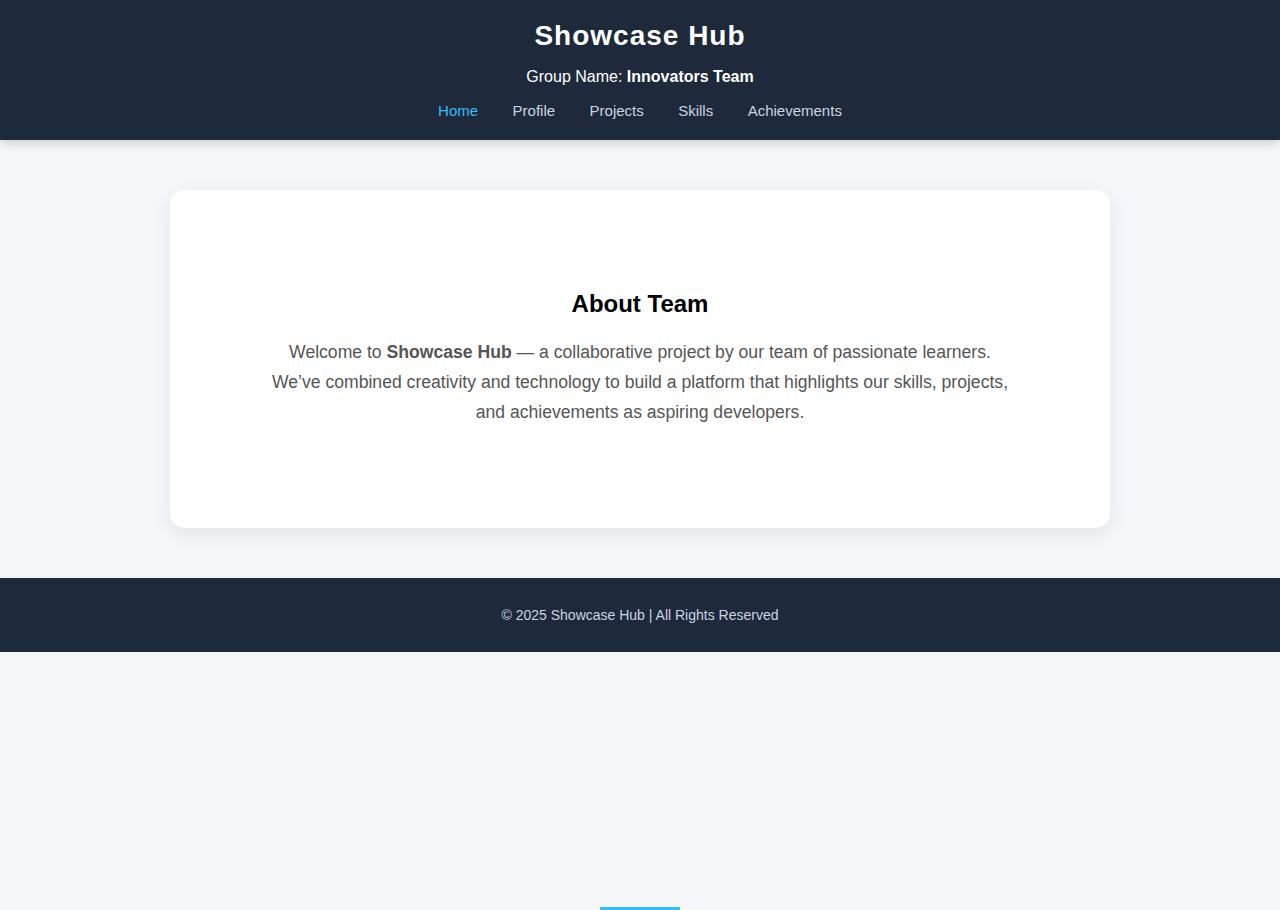
<file: src/index.html>
<!DOCTYPE html>
<html lang="en">
<head>
  <meta charset="UTF-8">
  <meta name="viewport" content="width=device-width, initial-scale=1.0">
  <title>Showcase Hub | Home</title>
  <link rel="stylesheet" href="../styles/style.css">
</head>
<body>
  <header>
    <h1>Showcase Hub</h1>
    <p>Group Name: <strong>Innovators Team</strong></p>

    <nav>
      <a href="index.html" class="active">Home</a>
      <a href="profile.html">Profile</a>
      <a href="project.html">Projects</a>
      <a href="skills.html">Skills</a>
      <a href="achievement.html">Achievements</a>
    </nav>
  </header>

  <section class="about">
    <h2>About Team</h2>
    <p>
      Welcome to <strong>Showcase Hub</strong> — a collaborative project by our team of passionate learners. 
      We’ve combined creativity and technology to build a platform that highlights our skills, projects, 
      and achievements as aspiring developers.
    </p>
  </section>

  <footer>
    <p>© 2025 Showcase Hub | All Rights Reserved</p>
  </footer>
</body>
</html>
</file>
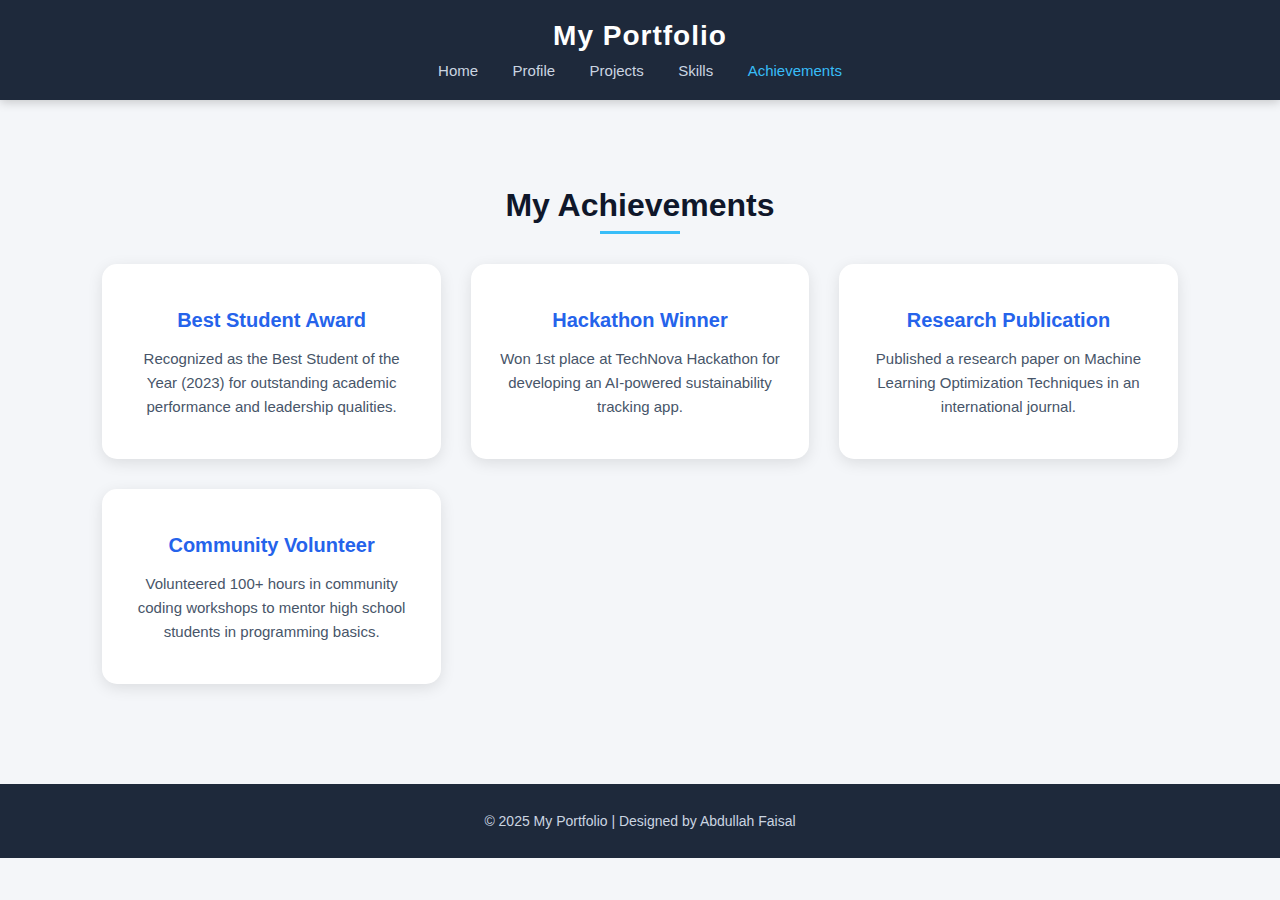
<file: src/achievement.html>
<!DOCTYPE html>
<html lang="en">
<head>
  <meta charset="UTF-8">
  <meta name="viewport" content="width=device-width, initial-scale=1.0">
  <title>Achievements | My Portfolio</title>
  <link rel="stylesheet" href="../styles/style.css">
</head>
<body>

  <header>
    <h1>My Portfolio</h1>
    <nav>
      <a href="index.html">Home</a>
      <a href="profile.html">Profile</a>
      <a href="project.html">Projects</a>
      <a href="skills.html">Skills</a>
      <a href="achievement.html" class="active">Achievements</a>
    </nav>
  </header>

  <section class="achievements-section">
    <h2>My Achievements</h2>
    <div class="achievements-grid">
      <div class="achievement-card">
        <h3>Best Student Award</h3>
        <p>Recognized as the Best Student of the Year (2023) for outstanding academic performance and leadership qualities.</p>
      </div>

      <div class="achievement-card">
        <h3>Hackathon Winner</h3>
        <p>Won 1st place at TechNova Hackathon for developing an AI-powered sustainability tracking app.</p>
      </div>

      <div class="achievement-card">
        <h3>Research Publication</h3>
        <p>Published a research paper on Machine Learning Optimization Techniques in an international journal.</p>
      </div>

      <div class="achievement-card">
        <h3>Community Volunteer</h3>
        <p>Volunteered 100+ hours in community coding workshops to mentor high school students in programming basics.</p>
      </div>
    </div>
  </section>

  <footer>
    <p>© 2025 My Portfolio | Designed by Abdullah Faisal </p>
  </footer>

</body>
</html>
</file>
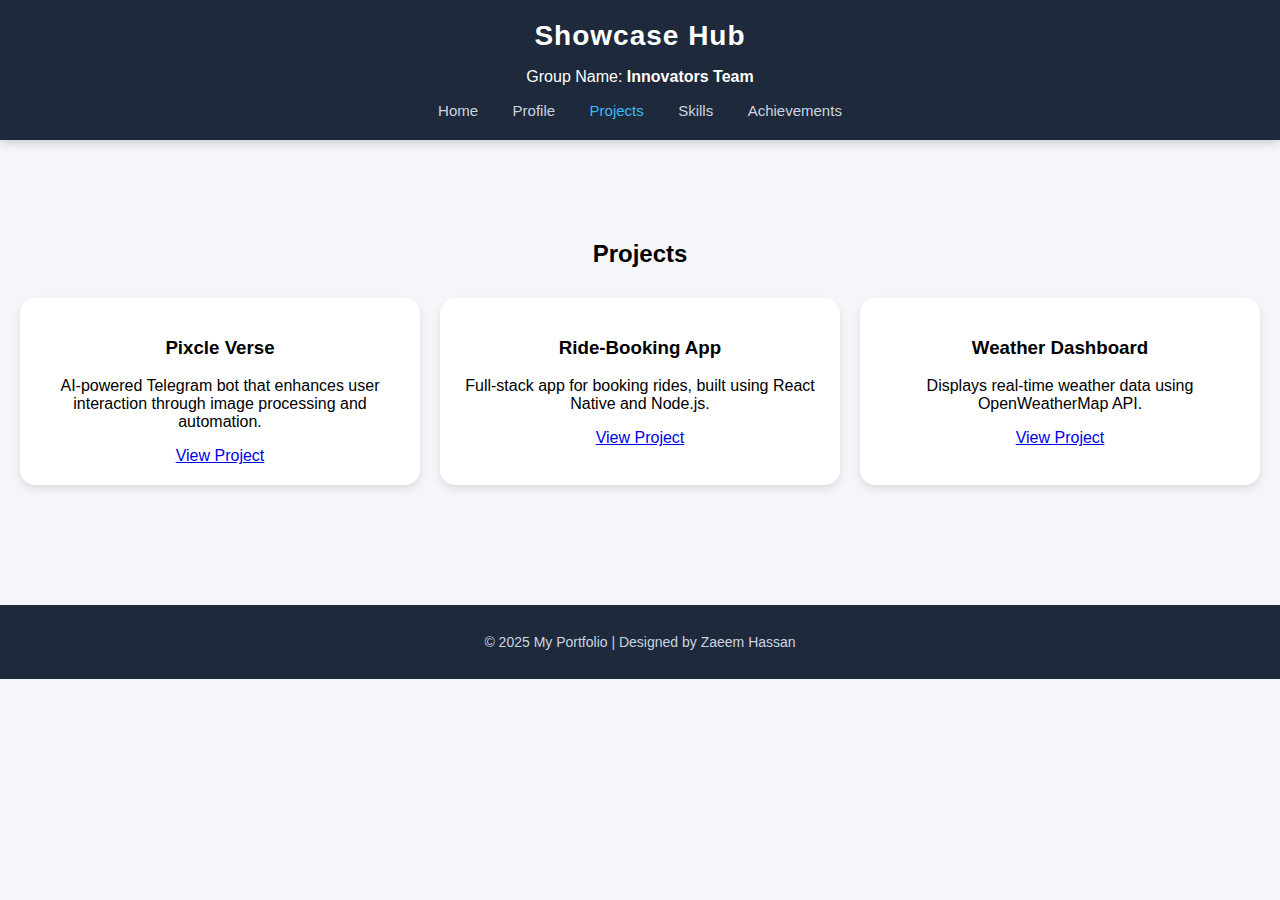
<file: src/project.html>
<!DOCTYPE html>
<html lang="en">
<head>
  <meta charset="UTF-8">
  <meta name="viewport" content="width=device-width, initial-scale=1.0">
  <title>Zaeem | Portfolio</title>
  <link rel="stylesheet" href="../styles/style.css">
</head>
<body>
  <!-- Header -->
  <header>
    <h1>Showcase Hub</h1>
    <p>Group Name: <strong>Innovators Team</strong></p>
    <nav>
      <a href="index.html">Home</a>
      <a href="profile.html">Profile</a>
      <a href="project.html" class="active">Projects</a>
      <a href="skills.html">Skills</a>
      <a href="achievement.html">Achievements</a>
    </nav>
  </header>

  <!-- Projects Section -->
  <section id="projects" class="projects">
    <h2>Projects</h2>
    <div class="project-grid">
      <div class="project-card">
        <h3>Pixcle Verse</h3>
        <p>AI-powered Telegram bot that enhances user interaction through image processing and automation.</p>
        <a href="#">View Project</a>
      </div>
      <div class="project-card">
        <h3>Ride-Booking App</h3>
        <p>Full-stack app for booking rides, built using React Native and Node.js.</p>
        <a href="#">View Project</a>
      </div>
      <div class="project-card">
        <h3>Weather Dashboard</h3>
        <p>Displays real-time weather data using OpenWeatherMap API.</p>
        <a href="#">View Project</a>
      </div>
    </div>
  </section>

  <!-- Footer -->
  <footer>
    <p>© 2025 My Portfolio | Designed by Zaeem Hassan</p>
  </footer>
</body>
</html>
</file>
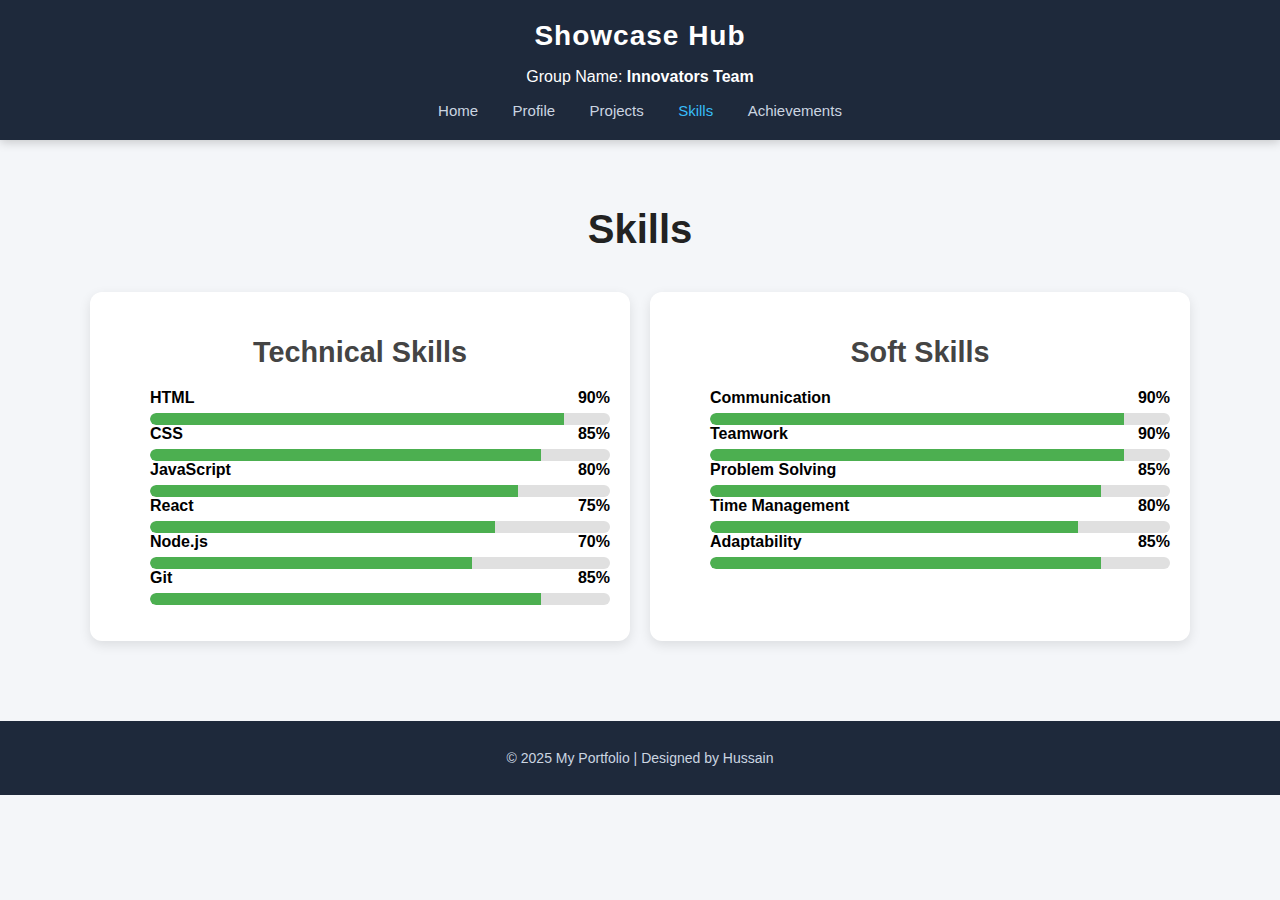
<file: src/skills.html>
<!doctype html>
<html lang="en">
  <head>
    <meta charset="utf-8" />
    <meta name="viewport" content="width=device-width, initial-scale=1" />
    <title>Skills</title>
    <link rel="stylesheet" href="../styles/style.css" />
  </head>

  <body>
    <header>
      <h1>Showcase Hub</h1>
      <p>Group Name: <strong>Innovators Team</strong></p>
      <nav>
        <a href="index.html">Home</a>
        <a href="profile.html">Profile</a>
        <a href="project.html">Projects</a>
        <a href="skills.html" class="active">Skills</a>
        <a href="achievement.html">Achievements</a>
      </nav>
    </header>

    <main class="skills-page">
      <section class="skills-section">
        <h1 class="page-title">Skills</h1>

        <div class="skills-columns">
          <!-- Technical Skills -->
          <div class="skills-card">
            <h2>Technical Skills</h2>
            <ul class="skills-list">
              <li class="skill">
                <div class="skill-meta">
                  <span class="skill-name">HTML</span>
                  <span class="skill-level">90%</span>
                </div>
                <div
                  class="progress"
                  role="progressbar"
                  aria-valuemin="0"
                  aria-valuemax="100"
                  aria-valuenow="90"
                  aria-label="HTML proficiency"
                >
                  <div class="progress-fill" style="--p:90%"></div>
                </div>
              </li>

              <li class="skill">
                <div class="skill-meta">
                  <span class="skill-name">CSS</span>
                  <span class="skill-level">85%</span>
                </div>
                <div
                  class="progress"
                  role="progressbar"
                  aria-valuemin="0"
                  aria-valuemax="100"
                  aria-valuenow="85"
                  aria-label="CSS proficiency"
                >
                  <div class="progress-fill" style="--p:85%"></div>
                </div>
              </li>

              <li class="skill">
                <div class="skill-meta">
                  <span class="skill-name">JavaScript</span>
                  <span class="skill-level">80%</span>
                </div>
                <div
                  class="progress"
                  role="progressbar"
                  aria-valuemin="0"
                  aria-valuemax="100"
                  aria-valuenow="80"
                  aria-label="JavaScript proficiency"
                >
                  <div class="progress-fill" style="--p:80%"></div>
                </div>
              </li>

              <li class="skill">
                <div class="skill-meta">
                  <span class="skill-name">React</span>
                  <span class="skill-level">75%</span>
                </div>
                <div
                  class="progress"
                  role="progressbar"
                  aria-valuemin="0"
                  aria-valuemax="100"
                  aria-valuenow="75"
                  aria-label="React proficiency"
                >
                  <div class="progress-fill" style="--p:75%"></div>
                </div>
              </li>

              <li class="skill">
                <div class="skill-meta">
                  <span class="skill-name">Node.js</span>
                  <span class="skill-level">70%</span>
                </div>
                <div
                  class="progress"
                  role="progressbar"
                  aria-valuemin="0"
                  aria-valuemax="100"
                  aria-valuenow="70"
                  aria-label="Node.js proficiency"
                >
                  <div class="progress-fill" style="--p:70%"></div>
                </div>
              </li>

              <li class="skill">
                <div class="skill-meta">
                  <span class="skill-name">Git</span>
                  <span class="skill-level">85%</span>
                </div>
                <div
                  class="progress"
                  role="progressbar"
                  aria-valuemin="0"
                  aria-valuemax="100"
                  aria-valuenow="85"
                  aria-label="Git proficiency"
                >
                  <div class="progress-fill" style="--p:85%"></div>
                </div>
              </li>
            </ul>
          </div>

          <!-- Soft Skills -->
          <div class="skills-card">
            <h2>Soft Skills</h2>
            <ul class="skills-list">
              <li class="skill">
                <div class="skill-meta">
                  <span class="skill-name">Communication</span>
                  <span class="skill-level">90%</span>
                </div>
                <div
                  class="progress"
                  role="progressbar"
                  aria-valuemin="0"
                  aria-valuemax="100"
                  aria-valuenow="90"
                  aria-label="Communication proficiency"
                >
                  <div class="progress-fill" style="--p:90%"></div>
                </div>
              </li>

              <li class="skill">
                <div class="skill-meta">
                  <span class="skill-name">Teamwork</span>
                  <span class="skill-level">90%</span>
                </div>
                <div
                  class="progress"
                  role="progressbar"
                  aria-valuemin="0"
                  aria-valuemax="100"
                  aria-valuenow="90"
                  aria-label="Teamwork proficiency"
                >
                  <div class="progress-fill" style="--p:90%"></div>
                </div>
              </li>

              <li class="skill">
                <div class="skill-meta">
                  <span class="skill-name">Problem Solving</span>
                  <span class="skill-level">85%</span>
                </div>
                <div
                  class="progress"
                  role="progressbar"
                  aria-valuemin="0"
                  aria-valuemax="100"
                  aria-valuenow="85"
                  aria-label="Problem Solving proficiency"
                >
                  <div class="progress-fill" style="--p:85%"></div>
                </div>
              </li>

              <li class="skill">
                <div class="skill-meta">
                  <span class="skill-name">Time Management</span>
                  <span class="skill-level">80%</span>
                </div>
                <div
                  class="progress"
                  role="progressbar"
                  aria-valuemin="0"
                  aria-valuemax="100"
                  aria-valuenow="80"
                  aria-label="Time Management proficiency"
                >
                  <div class="progress-fill" style="--p:80%"></div>
                </div>
              </li>

              <li class="skill">
                <div class="skill-meta">
                  <span class="skill-name">Adaptability</span>
                  <span class="skill-level">85%</span>
                </div>
                <div
                  class="progress"
                  role="progressbar"
                  aria-valuemin="0"
                  aria-valuemax="100"
                  aria-valuenow="85"
                  aria-label="Adaptability proficiency"
                >
                  <div class="progress-fill" style="--p:85%"></div>
                </div>
              </li>
            </ul>
          </div>
        </div>
      </section>
    </main>

    <footer>
      <p>© 2025 My Portfolio | Designed by Hussain</p>
    </footer>
  </body>
</html>
</file>
<file: styles/style.css>
body {
  margin: 0;
  font-family: 'Poppins', sans-serif;
  background-color: #f4f6f9;
}

header {
  background-color: #1e293b;
  color: white;
  padding: 20px 0;
  text-align: center;
  box-shadow: 0 2px 10px rgba(0, 0, 0, 0.2);
}

header h1 {
  margin: 0;
  font-size: 28px;
  letter-spacing: 1px;
}

nav {
  margin-top: 10px;
}

nav a {
  color: #cbd5e1;
  text-decoration: none;
  margin: 0 15px;
  font-size: 15px;
  transition: color 0.3s;
}

nav a:hover {
  color: #38bdf8;
}

nav a.active {
  color: #38bdf8;
}

/* === Profile Page Styles === */
.profile-section {
  padding: 60px 8%;
}

.profile-container {
  display: flex;
  flex-wrap: wrap;
  align-items: center;
  justify-content: center;
  gap: 50px;
}

.profile-image img {
  width: 250px;
  height: 250px;
  object-fit: cover;
  border-radius: 50%;
  box-shadow: 0 4px 15px rgba(0, 0, 0, 0.15);
}

.profile-info {
  max-width: 600px;
  text-align: left;
}

.profile-info h2 {
  font-size: 28px;
  color: #0f172a;
}

.profile-info h2 span {
  color: #2563eb;
}

.profile-info p {
  color: #475569;
  line-height: 1.7;
  margin-top: 10px;
}

.profile-details p {
  margin: 8px 0;
  font-size: 15px;
  color: #334155;
}

.btn {
  display: inline-block;
  margin-top: 20px;
  padding: 10px 25px;
  background-color: #2563eb;
  color: white;
  text-decoration: none;
  border-radius: 8px;
  transition: background-color 0.3s, transform 0.3s;
}

.btn:hover {
  background-color: #1e40af;
  transform: translateY(-3px);
}

/* Responsive Design */
@media (max-width: 768px) {
  .profile-container {
    flex-direction: column;
    text-align: center;
  }

  .profile-info {
    text-align: center;
  }
}

.achievements-section {
  padding: 60px 8%;
  text-align: center;
}

.achievements-section h2 {
  font-size: 32px;
  color: #0f172a;
  margin-bottom: 40px;
  position: relative;
}

.achievements-section h2::after {
  content: '';
  position: absolute;
  width: 80px;
  height: 3px;
  background-color: #38bdf8;
  bottom: -10px;
  left: 50%;
  transform: translateX(-50%);
}

.achievements-grid {
  display: grid;
  grid-template-columns: repeat(auto-fit, minmax(250px, 1fr));
  gap: 30px;
}

.achievement-card {
  background-color: white;
  border-radius: 15px;
  padding: 25px;
  box-shadow: 0 4px 15px rgba(0, 0, 0, 0.1);
  transition: transform 0.3s, box-shadow 0.3s;
}

.achievement-card:hover {
  transform: translateY(-8px);
  box-shadow: 0 6px 20px rgba(0, 0, 0, 0.15);
}

.achievement-card h3 {
  color: #2563eb;
  font-size: 20px;
  margin-bottom: 10px;
}

.achievement-card p {
  color: #475569;
  font-size: 15px;
  line-height: 1.6;
}


/* ===== About Section ===== */
.about {
  background-color: #fff;
  padding: 80px 20px;
  text-align: center;
  margin: 50px auto;
  max-width: 900px;
  border-radius: 15px;
  box-shadow: 0 6px 20px rgba(0, 0, 0, 0.08);
}

.about h2::after {
  content: '';
  position: absolute;
  width: 80px;
  height: 3px;
  background-color: #38bdf8;
  bottom: -10px;
  left: 50%;
  transform: translateX(-50%);
}

.about p {
  max-width: 750px;
  margin: 20px auto;
  font-size: 1.1rem;
  color: #555;
  line-height: 1.7;
}

.skills, .projects, .contact {
  padding: 80px 20px;
  text-align: center;
}


/* ===== Projects ===== */
.project-grid {
  display: grid;
  grid-template-columns: repeat(auto-fit, minmax(250px, 1fr));
  gap: 20px;
  margin-top: 30px;
}

.project-card {
  background: #fff;
  padding: 20px;
  border-radius: 15px;
  box-shadow: 0 4px 8px rgba(0,0,0,0.1);
  transition: transform 0.3s;
}

.project-card:hover {
  transform: translateY(-5px);
}

/* === Skills Page with Progress Bars === */
.skills-page {
  padding: 40px 20px;
  max-width: 1200px;
  margin: 0 auto;
}

.skills-section {
  text-align: center;
}

.page-title {
  font-size: 2.5rem;
  margin-bottom: 40px;
  color: #222;
}

.skills-columns {
  display: flex;
  flex-wrap: wrap;
  justify-content: center;
  gap: 20px;
}

.skills-card {
  background-color: #fff;
  border-radius: 12px;
  padding: 20px;
  flex: 1 1 350px;
  max-width: 500px;
  box-shadow: 0 4px 12px rgba(0,0,0,0.1);
}

.skills-card h2 {
  font-size: 1.8rem;
  margin-bottom: 20px;
  color: #444;
}

.skills-list {
  list-style: none;
}

/* Individual skill in progress section */
.skill-item {
  margin-bottom: 20px;
}

.skill-meta {
  display: flex;
  justify-content: space-between;
  margin-bottom: 6px;
  font-weight: bold;
}

.progress {
  position: relative;
  width: 100%;
  height: 12px;
  background-color: #e0e0e0;
  border-radius: 6px;
  overflow: hidden;
}

.progress-fill {
  height: 100%;
  background-color: #4caf50;
  width: var(--p, 0);
  border-radius: 6px 0 0 6px;
  transition: width 1s ease-in-out;
}

/* Responsive adjustments */
@media (max-width: 768px) {
  .skills-columns {
    flex-direction: column;
    align-items: center;
  }
}

footer {
  background-color: #1e293b;
  color: #cbd5e1;
  text-align: center;
  padding: 15px 0;
  font-size: 14px;
  margin-top: 40px;
}
</file>
